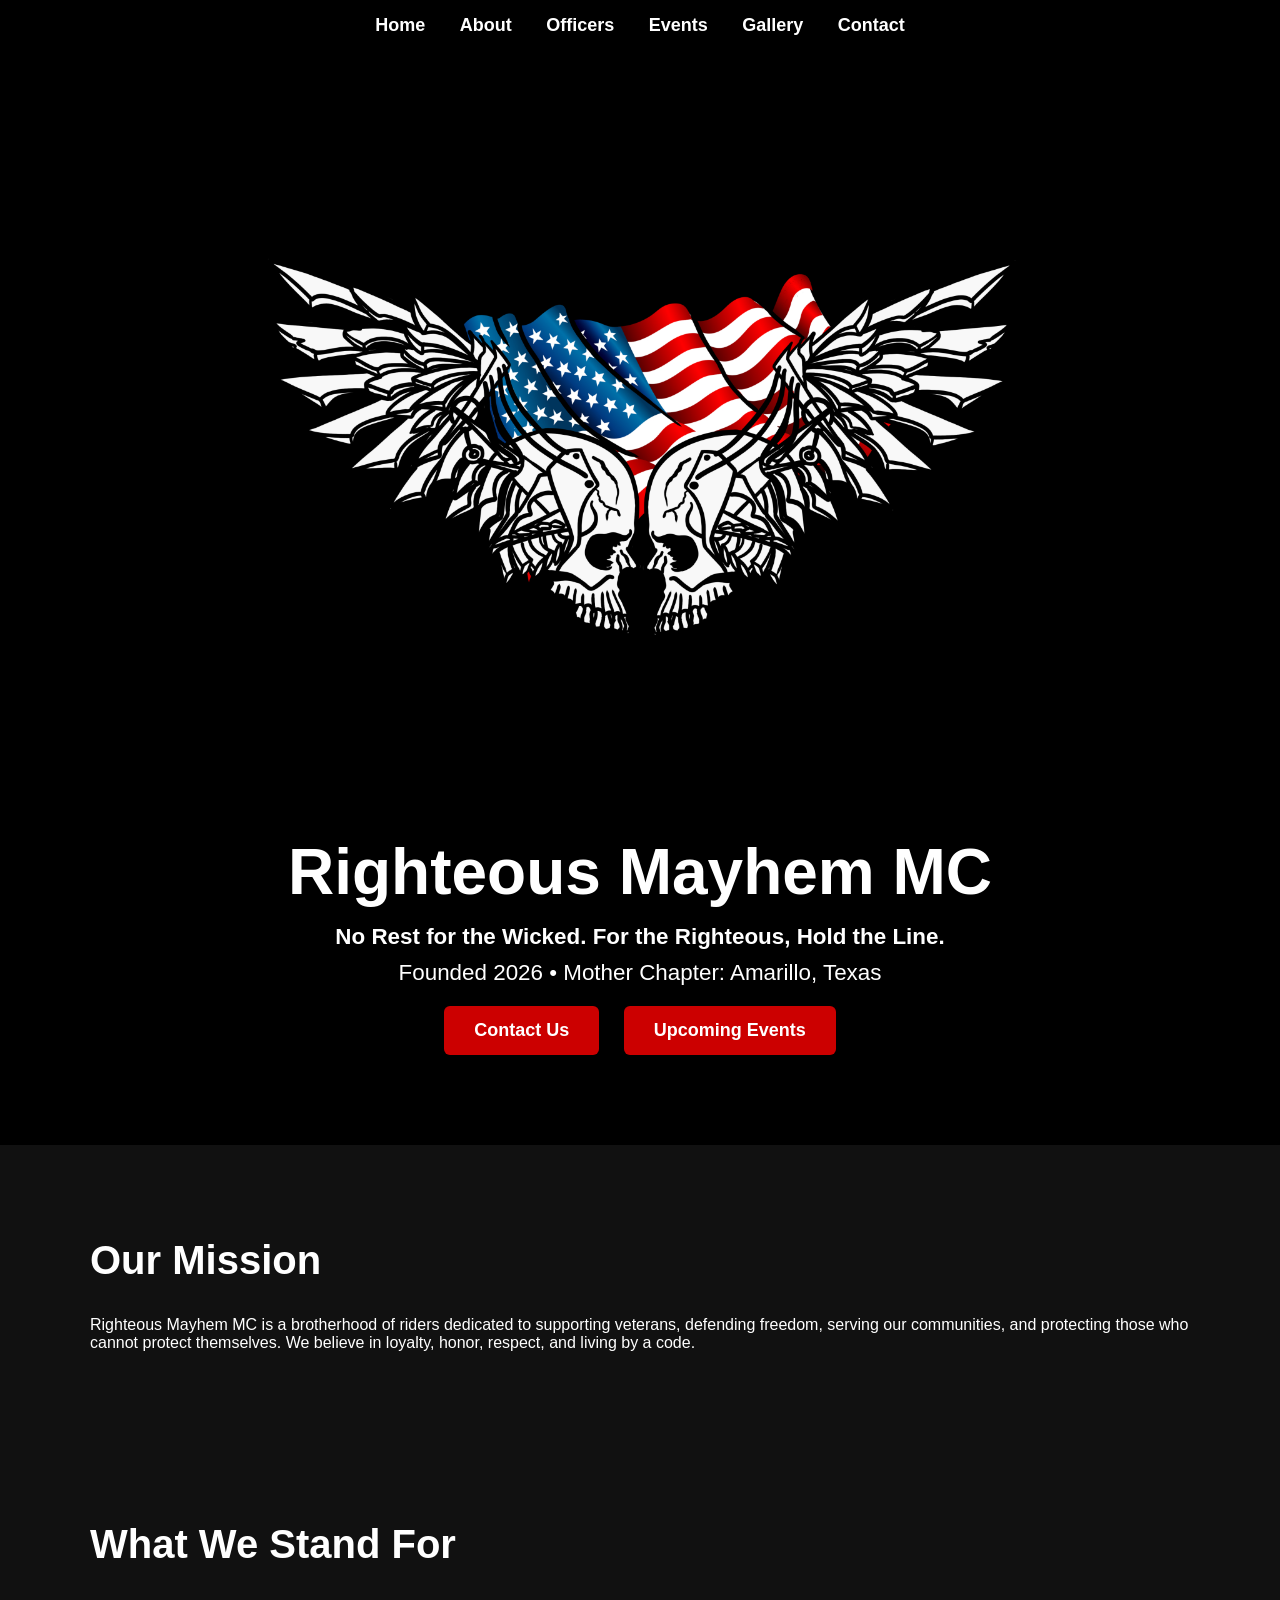
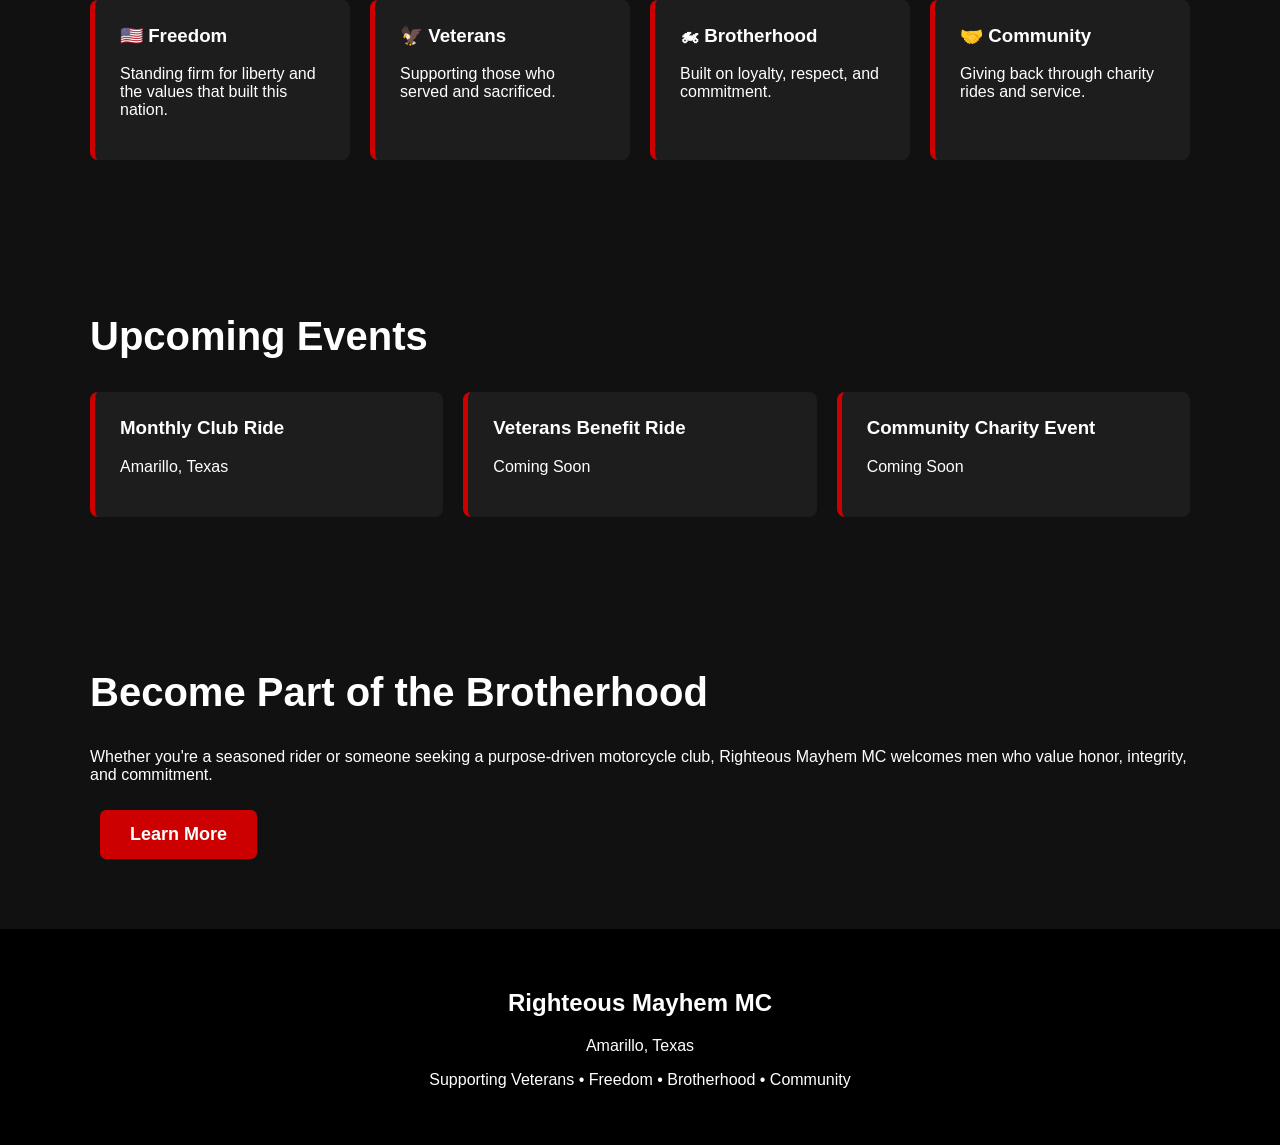
<file: index.html>
<!DOCTYPE html>
<html lang="en">
<head>
<meta charset="UTF-8">
<meta name="viewport" content="width=device-width, initial-scale=1.0">

<title>Righteous Mayhem MC</title>

<style>

body {
    margin: 0;
    font-family: Arial, sans-serif;
    background: #111;
    color: #fff;
}

nav {
    background: #000;
    padding: 15px;
    text-align: center;
}

nav a {
    color: white;
    text-decoration: none;
    margin: 0 15px;
    font-weight: bold;
    font-size: 18px;
}

header {
    background: #000;
    text-align: center;
    padding: 40px 20px 80px 20px;
}

.logo {
    width: 95%;
    max-width: 800px;
    height: auto;
    margin-bottom: 25px;
}

header h1 {
    font-size: 4rem;
    margin: 15px 0;
}

header p {
    font-size: 1.4rem;
    margin: 10px auto;
    max-width: 900px;
}

.btn {
    display: inline-block;
    margin: 10px;
    padding: 14px 30px;
    background: #cc0000;
    color: white;
    text-decoration: none;
    border-radius: 6px;
    font-weight: bold;
    font-size: 18px;
}

.btn:hover {
    background: #ff0000;
}

section {
    max-width: 1100px;
    margin: auto;
    padding: 60px 20px;
}

section h2 {
    font-size: 2.5rem;
}

.cards {
    display: grid;
    grid-template-columns: repeat(auto-fit, minmax(250px,1fr));
    gap: 20px;
}

.card {
    background: #1d1d1d;
    padding: 25px;
    border-left: 5px solid #cc0000;
    border-radius: 8px;
}

.card h3 {
    margin-top: 0;
}

footer {
    background: #000;
    text-align: center;
    padding: 40px 20px;
}

@media (max-width: 768px) {

    nav a {
        display: inline-block;
        margin: 8px;
    }

    header h1 {
        font-size: 2.7rem;
    }

    header p {
        font-size: 1.1rem;
    }

}

</style>
</head>

<body>

<nav>
<a href="index.html">Home</a>
<a href="about.html">About</a>
<a href="officers.html">Officers</a>
<a href="events.html">Events</a>
<a href="gallery.html">Gallery</a>
<a href="contact.html">Contact</a>
</nav>

<header>

<img src="logo.jpeg" alt="Righteous Mayhem MC Logo" class="logo">

<h1>Righteous Mayhem MC</h1>

<p><strong>No Rest for the Wicked. For the Righteous, Hold the Line.</strong></p>

<p>Founded 2026 • Mother Chapter: Amarillo, Texas</p>

<a href="contact.html" class="btn">Contact Us</a>

<a href="events.html" class="btn">Upcoming Events</a>

</header>

<section>

<h2>Our Mission</h2>

<p>
Righteous Mayhem MC is a brotherhood of riders dedicated to supporting veterans,
defending freedom, serving our communities, and protecting those who cannot
protect themselves. We believe in loyalty, honor, respect, and living by a code.
</p>

</section>

<section>

<h2>What We Stand For</h2>

<div class="cards">

<div class="card">
<h3>🇺🇸 Freedom</h3>
<p>Standing firm for liberty and the values that built this nation.</p>
</div>

<div class="card">
<h3>🦅 Veterans</h3>
<p>Supporting those who served and sacrificed.</p>
</div>

<div class="card">
<h3>🏍 Brotherhood</h3>
<p>Built on loyalty, respect, and commitment.</p>
</div>

<div class="card">
<h3>🤝 Community</h3>
<p>Giving back through charity rides and service.</p>
</div>

</div>

</section>

<section>

<h2>Upcoming Events</h2>

<div class="cards">

<div class="card">
<h3>Monthly Club Ride</h3>
<p>Amarillo, Texas</p>
</div>

<div class="card">
<h3>Veterans Benefit Ride</h3>
<p>Coming Soon</p>
</div>

<div class="card">
<h3>Community Charity Event</h3>
<p>Coming Soon</p>
</div>

</div>

</section>

<section>

<h2>Become Part of the Brotherhood</h2>

<p>
Whether you're a seasoned rider or someone seeking a purpose-driven motorcycle club,
Righteous Mayhem MC welcomes men who value honor, integrity, and commitment.
</p>

<a href="contact.html" class="btn">Learn More</a>

</section>

<footer>

<h2>Righteous Mayhem MC</h2>

<p>Amarillo, Texas</p>

<p>Supporting Veterans • Freedom • Brotherhood • Community</p>

</footer>

</body>
</html>
</file>
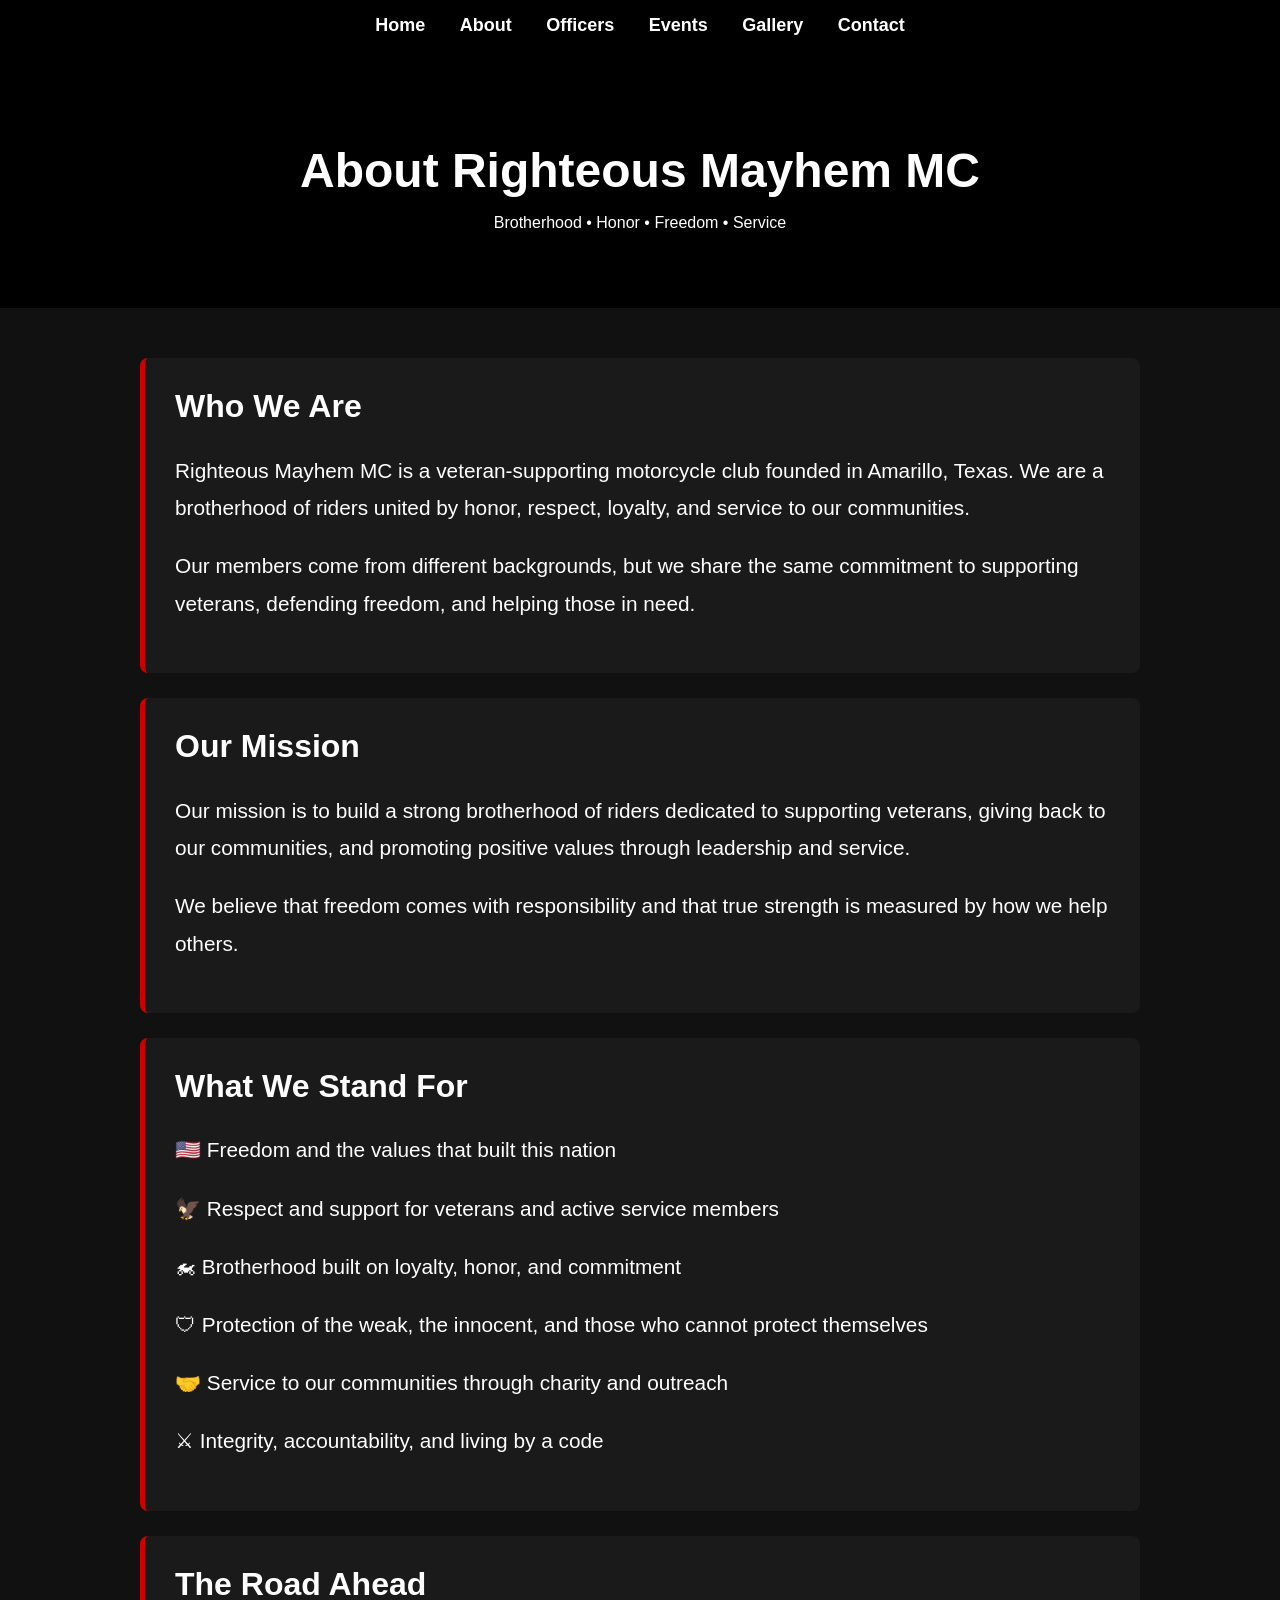
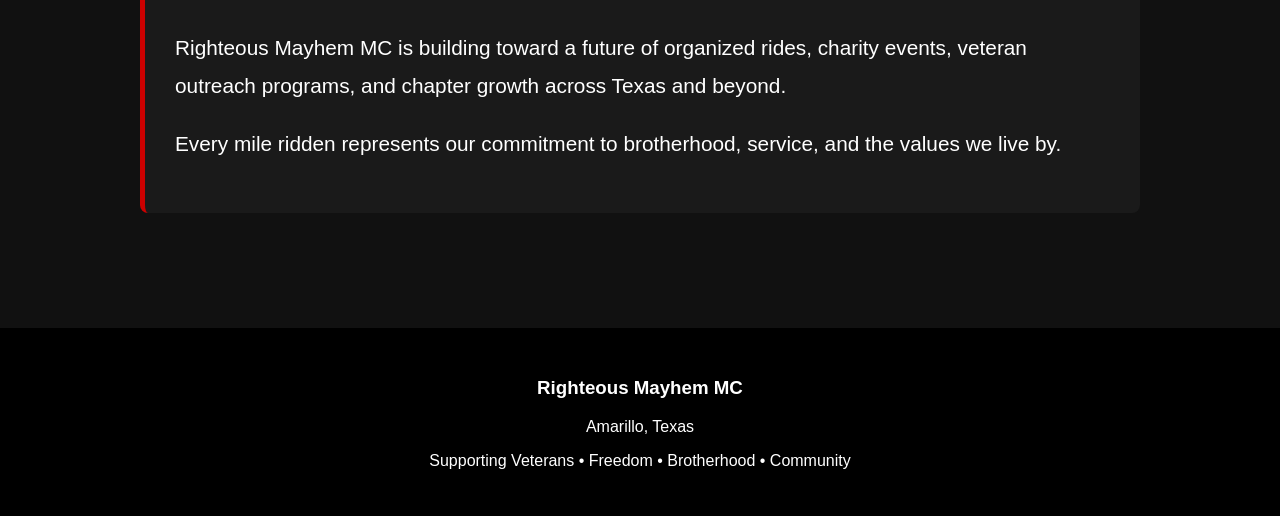
<file: about.html>
<!DOCTYPE html>
<html lang="en">

<head>
<meta charset="UTF-8">
<meta name="viewport" content="width=device-width, initial-scale=1.0">

<title>About - Righteous Mayhem MC</title>

<style>

body{
    margin:0;
    font-family:Arial, sans-serif;
    background:#111;
    color:white;
}

nav{
    background:#000;
    padding:15px;
    text-align:center;
}

nav a{
    color:white;
    text-decoration:none;
    margin:0 15px;
    font-weight:bold;
    font-size:18px;
}

header{
    background:#000;
    text-align:center;
    padding:60px 20px;
}

header h1{
    font-size:3rem;
    margin-bottom:10px;
}

.content{
    max-width:1000px;
    margin:auto;
    padding:50px 25px;
}

.section{
    background:#1a1a1a;
    padding:30px;
    margin-bottom:25px;
    border-left:5px solid #cc0000;
    border-radius:8px;
}

.section h2{
    font-size:2rem;
    margin-top:0;
    color:white;
}

.section p{
    font-size:1.3rem;
    line-height:1.8;
}

footer{
    background:#000;
    text-align:center;
    padding:30px;
    margin-top:40px;
}

</style>

</head>

<body>

<nav>
<a href="index.html">Home</a>
<a href="about.html">About</a>
<a href="officers.html">Officers</a>
<a href="events.html">Events</a>
<a href="gallery.html">Gallery</a>
<a href="contact.html">Contact</a>
</nav>

<header>
<h1>About Righteous Mayhem MC</h1>
<p>Brotherhood • Honor • Freedom • Service</p>
</header>

<div class="content">

<div class="section">
<h2>Who We Are</h2>

<p>
Righteous Mayhem MC is a veteran-supporting motorcycle club founded in
Amarillo, Texas. We are a brotherhood of riders united by honor,
respect, loyalty, and service to our communities.
</p>

<p>
Our members come from different backgrounds, but we share the same
commitment to supporting veterans, defending freedom, and helping those
in need.
</p>

</div>

<div class="section">
<h2>Our Mission</h2>

<p>
Our mission is to build a strong brotherhood of riders dedicated to
supporting veterans, giving back to our communities, and promoting
positive values through leadership and service.
</p>

<p>
We believe that freedom comes with responsibility and that true strength
is measured by how we help others.
</p>

</div>

<div class="section">
<h2>What We Stand For</h2>

<p>🇺🇸 Freedom and the values that built this nation</p>
<p>🦅 Respect and support for veterans and active service members</p>
<p>🏍 Brotherhood built on loyalty, honor, and commitment</p>
<p>🛡 Protection of the weak, the innocent, and those who cannot protect themselves</p>
<p>🤝 Service to our communities through charity and outreach</p>
<p>⚔ Integrity, accountability, and living by a code</p>

</div>
<div class="section">
<h2>The Road Ahead</h2>

<p>
Righteous Mayhem MC is building toward a future of organized rides,
charity events, veteran outreach programs, and chapter growth across
Texas and beyond.
</p>

<p>
Every mile ridden represents our commitment to brotherhood, service,
and the values we live by.
</p>

</div>

</div>

<footer>

<h3>Righteous Mayhem MC</h3>

<p>Amarillo, Texas</p>

<p>
Supporting Veterans • Freedom • Brotherhood • Community
</p>

</footer>

</body>
</html>
</file>
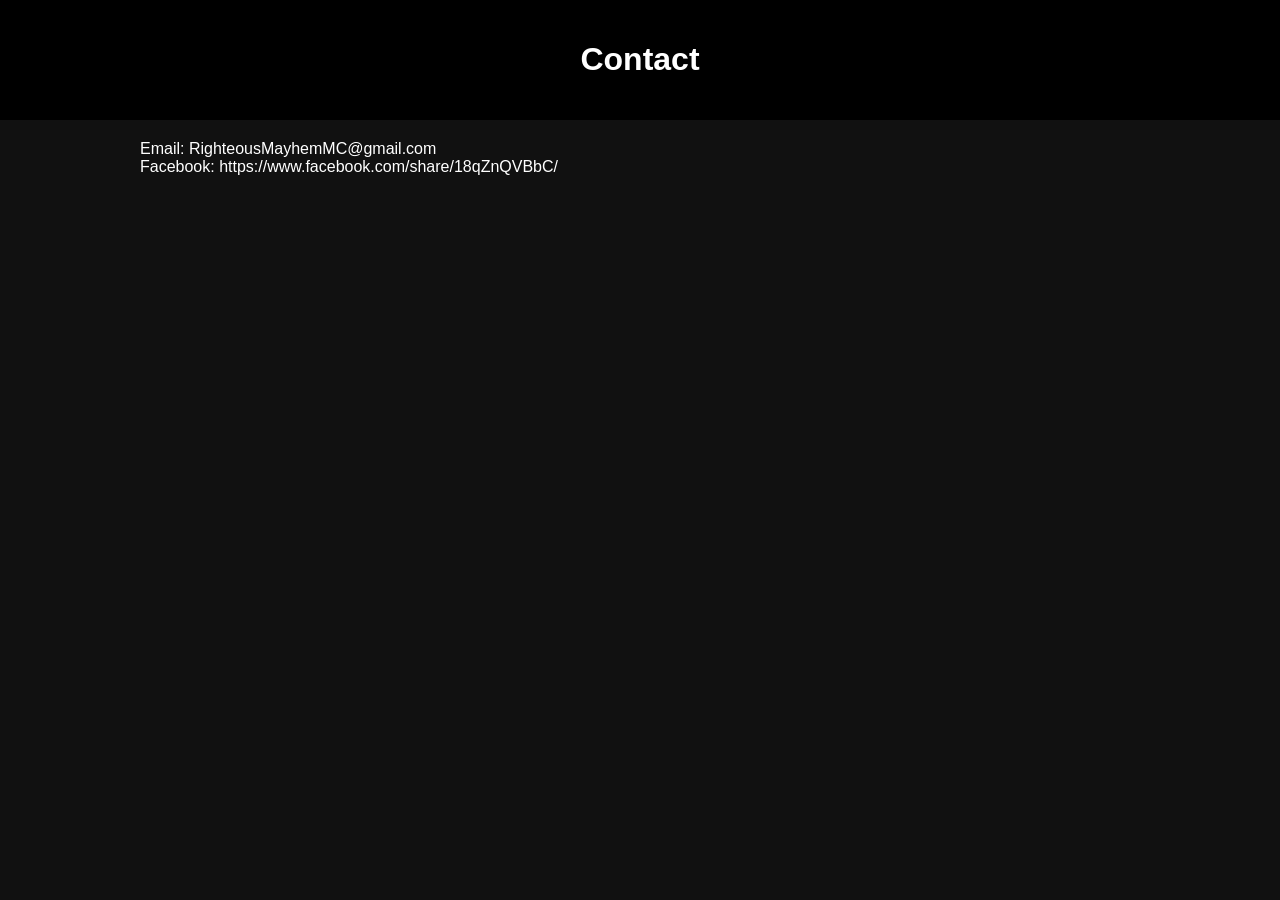
<file: contact.html>
<html><link rel='stylesheet' href='style.css'><body><header><h1>Contact</h1></header><div class='content'>Email: RighteousMayhemMC@gmail.com<br>Facebook: https://www.facebook.com/share/18qZnQVBbC/</div></body></html>
</file>
<file: style.css>
body{font-family:Arial,sans-serif;background:#111;color:#fff;margin:0}
header,footer{background:#000;padding:20px;text-align:center}
nav a{color:#fff;margin:0 10px;text-decoration:none}
.hero{padding:60px 20px;text-align:center}
.content{max-width:1000px;margin:auto;padding:20px}
</file>
